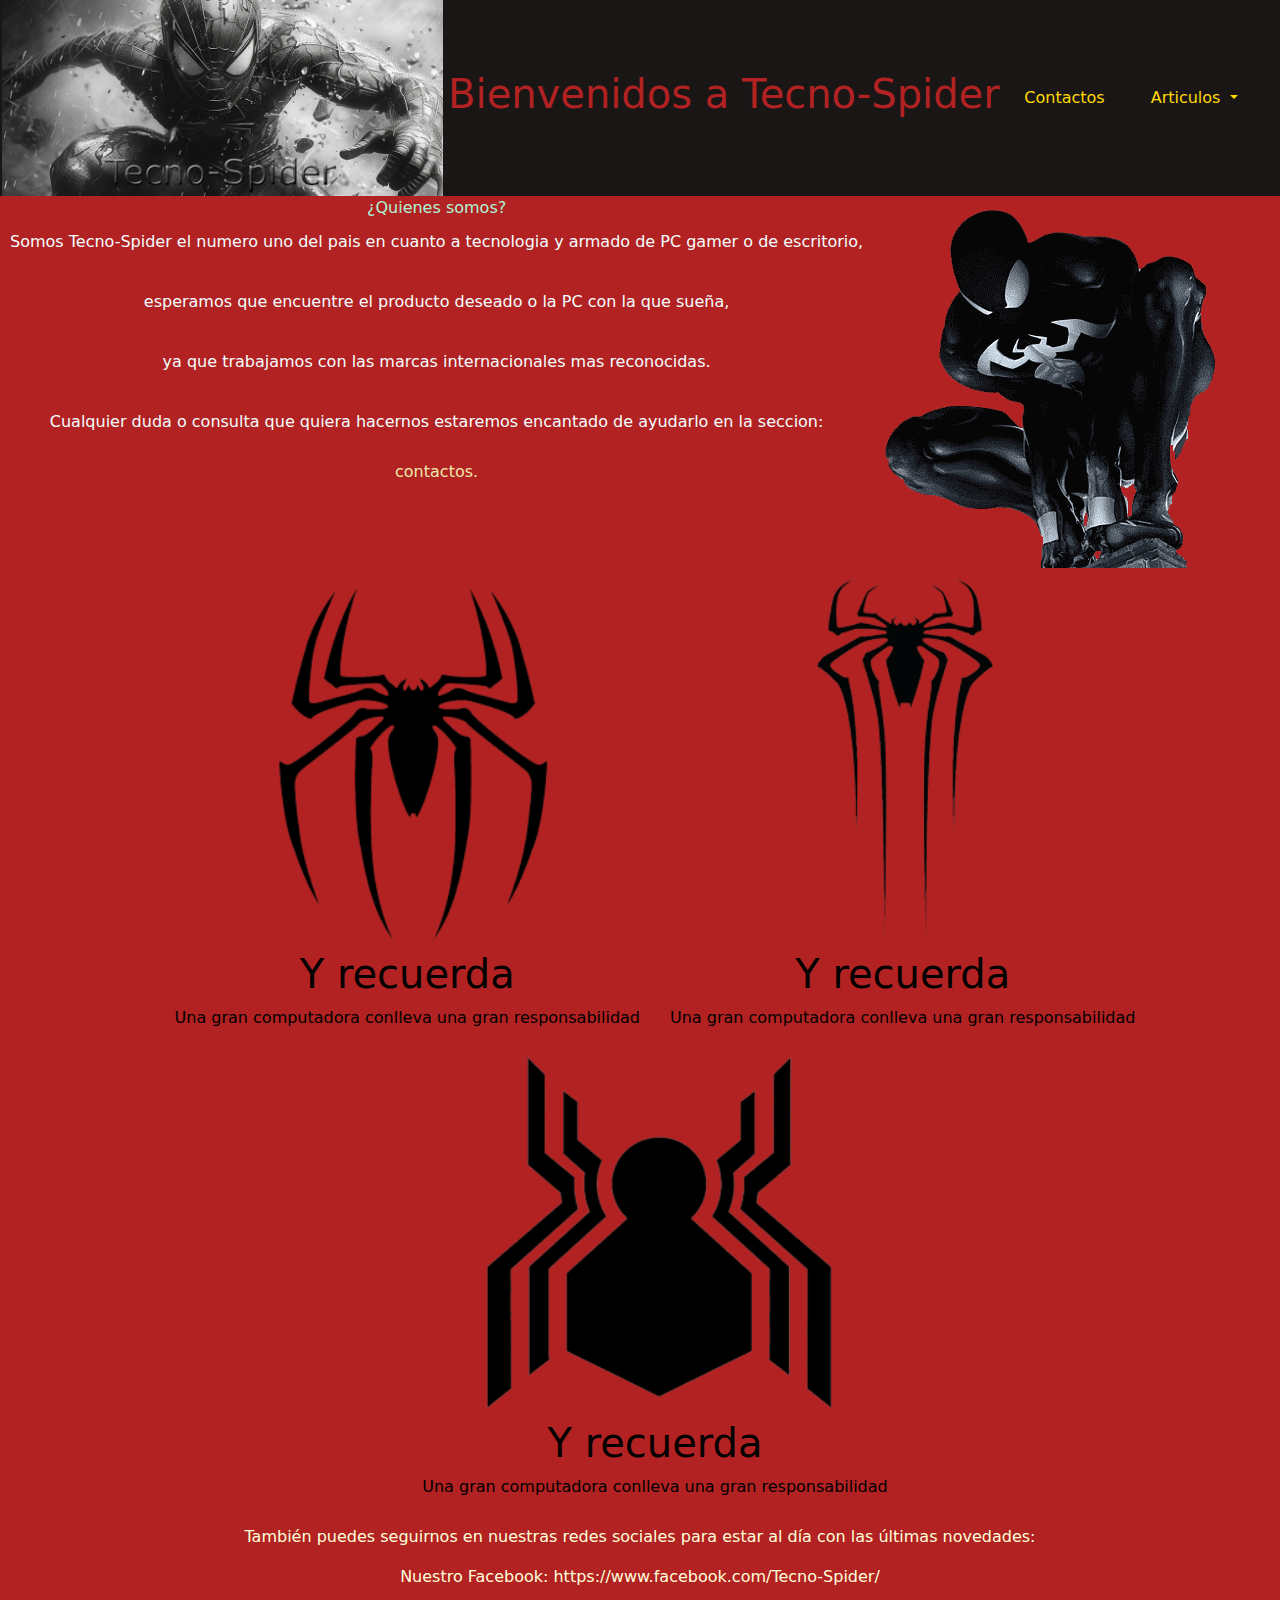
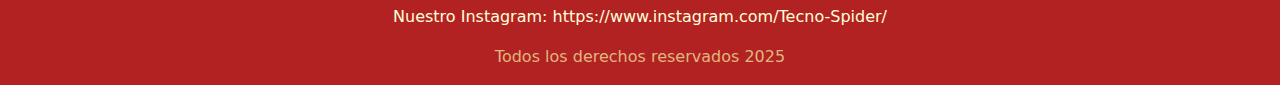
<file: index.html>
<!DOCTYPE html>
<html lang="en">
<head>
    <meta charset="UTF-8">
    <meta name="viewport" content="width=device-width, initial-scale=1.0">
    <link href="https://cdn.jsdelivr.net/npm/bootstrap@5.3.3/dist/css/bootstrap.min.css" rel="stylesheet" integrity="sha384-QWTKZyjpPEjISv5WaRU9OFeRpok6YctnYmDr5pNlyT2bRjXh0JMhjY6hW+ALEwIH" crossorigin="anonymous">
    <!-- link de mi css -->
     <link rel="stylesheet" href="./CSS/main.css">
    <title>Trabajo N1</title>
    <style>
    </style>
</head>
 
<body>

    <!--Banner principal-->
    <header>

        <img src="img/bannerprincipal.jpg" alt="">

        <h1> Bienvenidos a Tecno-Spider</h1>

        <nav class="navbar navbar-expand-lg navbar-dark black-bg">
            <div class="container-fluid">
              <button class="navbar-toggler" type="button" data-bs-toggle="collapse" data-bs-target="#navbarSupportedContent" aria-controls="navbarSupportedContent" aria-expanded="false" aria-label="Toggle navigation">
                <span class="navbar-toggler-icon"></span>
              </button>
              <div class="collapse navbar-collapse" id="navbarSupportedContent">
                <ul class="navbar-nav me-auto mb-2 mb-lg-0">
                  <li class="nav-item">
                    <a class="nav-link colorcontactos-bg" aria-current="page" href="pages/contacto.html">Contactos</a>
                  </li>
                  <li class="nav-item dropdown">
                    <a class="nav-link dropdown-toggle colormas-bg" href="#" role="button" data-bs-toggle="dropdown" aria-expanded="false">
                     Articulos
                    </a>
                    <ul class="dropdown-menu menu-bg">
                      <li><a class="dropdown-item a-mini" href="pages/perifericos.html">Perifericos</a></li>
                      <li><a class="dropdown-item a-mini" href="pages/hardware.html">Hardware</a></li>
                      <li><a class="dropdown-item" href="pages/monitores.html">Monitores</a></li>
                      <li><a class="dropdown-item a-mini" href="pages/sillas.html">Sillas</a></li>
                    </ul>
                  </li>
                </ul>
              </div>
            </div>
          </nav>
    </header>
   
    <main>
        
        <div class="textos">
          <h>¿Quienes somos?</h> 
             <p>Somos Tecno-Spider el numero uno del pais en cuanto a tecnologia y armado de PC gamer o de escritorio, </p>
             <p>esperamos que encuentre el producto deseado o la PC con la que sueña,</p>
             <p>ya que trabajamos con las marcas internacionales mas reconocidas.</p>
             <p>Cualquier duda o consulta que quiera hacernos estaremos encantado de ayudarlo en la seccion: </p>
             <div class="boton"> contactos.</div>
            </div>     
        <div>
            <img src="img/coneltexto.png" alt="">
        </div>

     </main>
<!-- para contenido secundario -->

        <section>

            <div>
                <img src="img/logotipo1.png" alt="">
                <h1>Y recuerda</h1>
                <p>Una gran computadora conlleva una gran responsabilidad</p>
            </div>
    
            <div>
                <img src="img/logotipo2.png" alt="">
                <h1>Y recuerda</h1>
                <p>Una gran computadora conlleva una gran responsabilidad</p>
            </div>
    
            <div>
                <img src="img/logotipo3.png" alt="">
                <h1>Y recuerda</h1>
                <p>Una gran computadora conlleva una gran responsabilidad</p>
            </div>
            
        </section>

        <!--pie de pagina-->

<footer>

  <p>También puedes seguirnos en nuestras redes sociales para estar al día con las últimas novedades:</p>
  <p>Nuestro Facebook: https://www.facebook.com/Tecno-Spider/</p>
  <p>Nuestro Instagram: https://www.instagram.com/Tecno-Spider/</p>
    <div>
    <p>Todos los derechos reservados 2025</p>
    </div>
</footer>

<script src="https://cdn.jsdelivr.net/npm/bootstrap@5.3.3/dist/js/bootstrap.bundle.min.js" integrity="sha384-YvpcrYf0tY3lHB60NNkmXc5s9fDVZLESaAA55NDzOxhy9GkcIdslK1eN7N6jIeHz" crossorigin="anonymous"></script>

 </body>
</html>
</file>
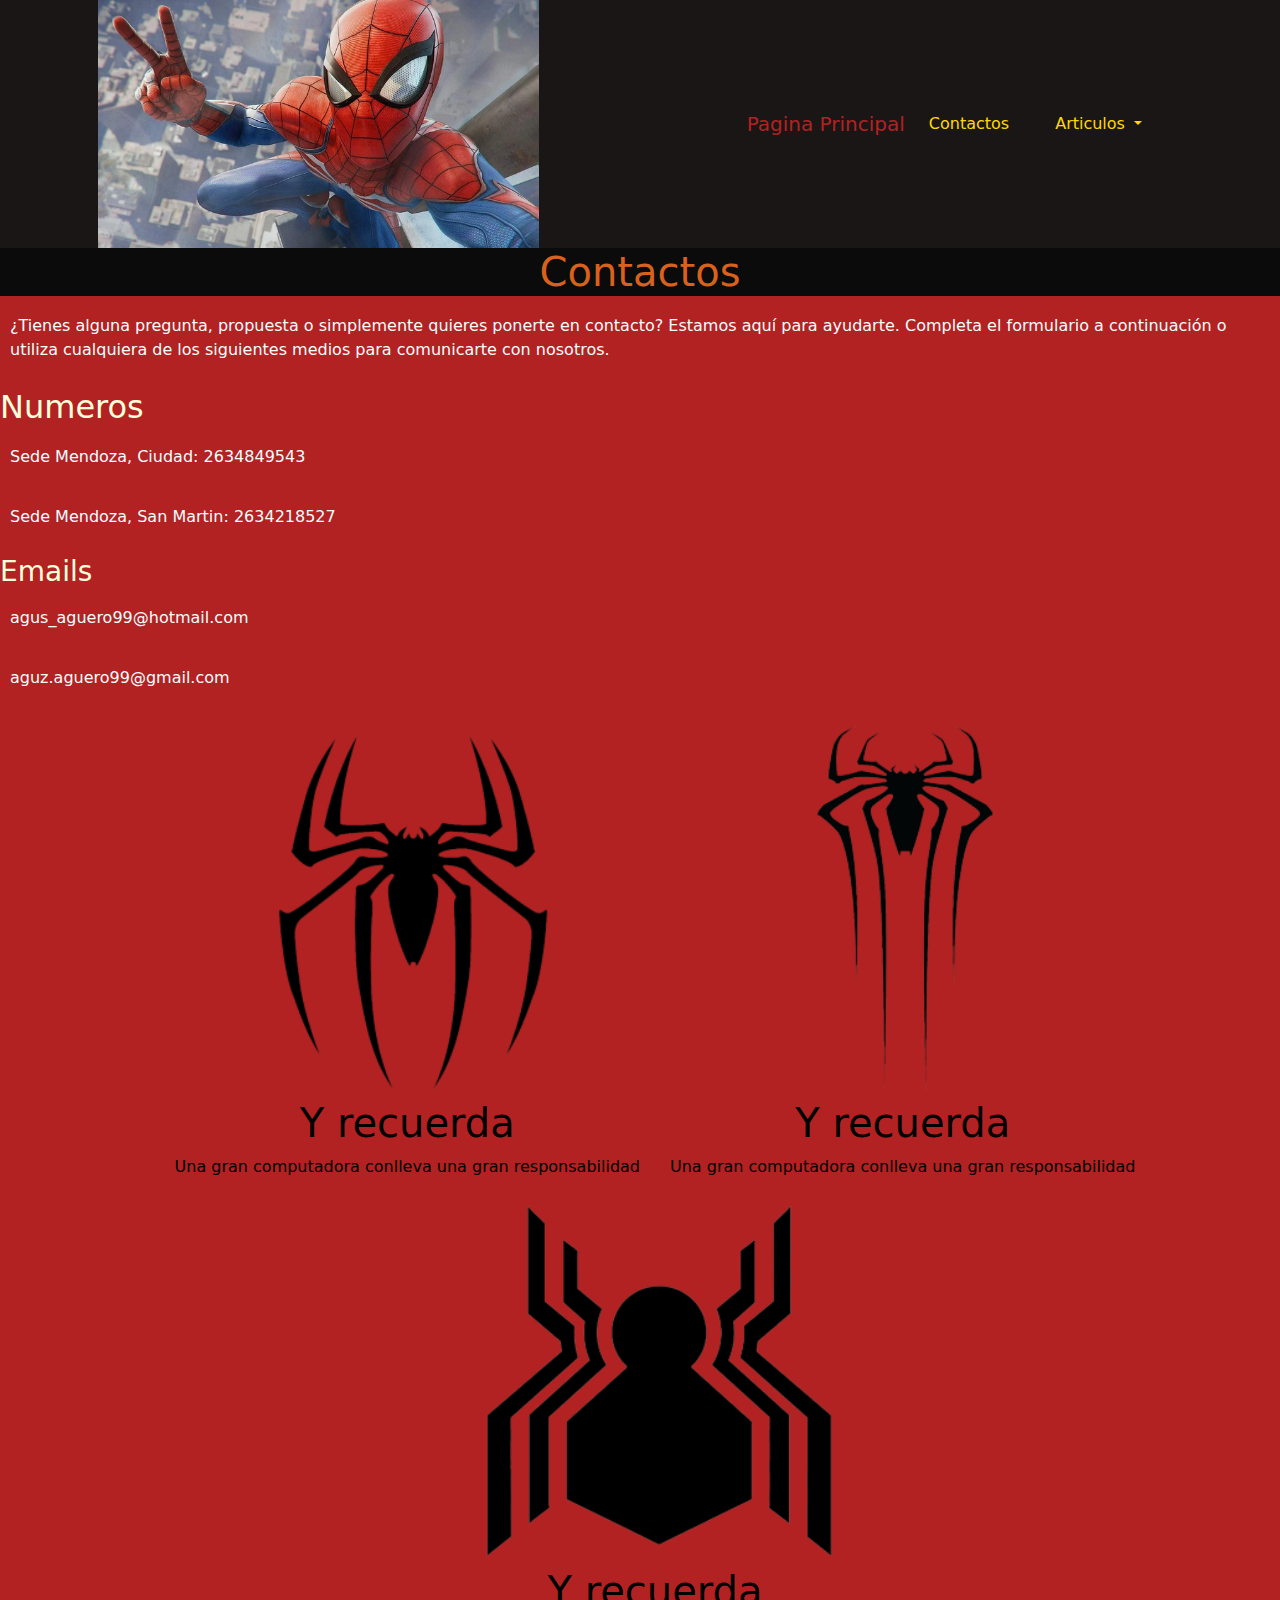
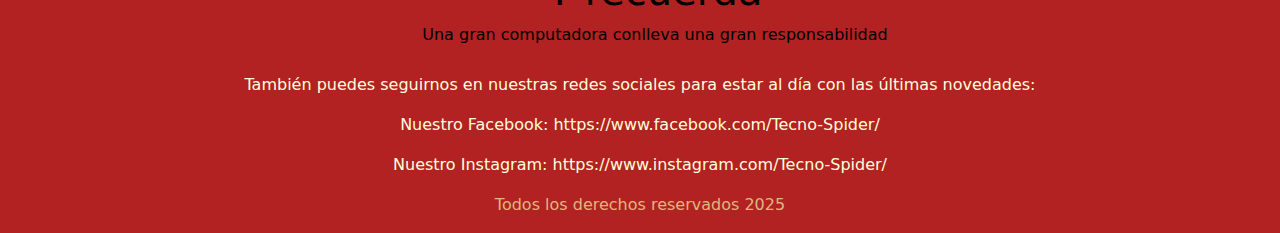
<file: pages/contacto.html>
<!DOCTYPE html>
<html lang="en">
<head>
    <meta charset="UTF-8">
    <meta name="viewport" content="width=device-width, initial-scale=1.0">
    <link href="https://cdn.jsdelivr.net/npm/bootstrap@5.3.3/dist/css/bootstrap.min.css" rel="stylesheet" integrity="sha384-QWTKZyjpPEjISv5WaRU9OFeRpok6YctnYmDr5pNlyT2bRjXh0JMhjY6hW+ALEwIH" crossorigin="anonymous">
    <link rel="stylesheet" href="../CSS/main.css">
    <title>Contacto</title>
</head>
<body>

    <header>

        <img src="../img/Contactos.jpg" alt="">

        <nav class="navbar navbar-expand-lg navbar-dark black-bg">
            <div class="container-fluid">
                <a class="navbar-brand colorhome-bg" href="../index.html">Pagina Principal</a>
              <button class="navbar-toggler" type="button" data-bs-toggle="collapse" data-bs-target="#navbarSupportedContent" aria-controls="navbarSupportedContent" aria-expanded="false" aria-label="Toggle navigation">
                <span class="navbar-toggler-icon"></span>
              </button>
              <div class="collapse navbar-collapse" id="navbarSupportedContent">
                <ul class="navbar-nav me-auto mb-2 mb-lg-0">
                  <li class="nav-item">
                    <a class="nav-link colorcontactos-bg" aria-current="page" href="../pages/contacto.html">Contactos</a>
                  </li>
                  <li class="nav-item dropdown">
                    <a class="nav-link dropdown-toggle colormas-bg" href="#" role="button" data-bs-toggle="dropdown" aria-expanded="false">
                     Articulos
                    </a>
                    <ul class="dropdown-menu menu-bg">
                      <li><a class="dropdown-item" href="../pages/perifericos.html">Perifericos</a></li>
                      <li><a class="dropdown-item" href="../pages/hardware.html">Hardware</a></li>
                      <li><a class="dropdown-item" href="../pages/monitores.html">Monitores</a></li>
                      <li><a class="dropdown-item" href="../pages/sillas.html">Sillas</a></li>
                    </ul>
                  </li>
                </ul>
              </div>
            </div>
          </nav>
    </header>

    <main>

      <div>
           <h1>Contactos</h1>

      <p>¿Tienes alguna pregunta, propuesta o simplemente quieres ponerte en contacto? Estamos aquí para ayudarte. Completa el formulario a continuación o utiliza cualquiera de los siguientes medios para comunicarte con nosotros.</p>
      
            <h2>Numeros</h2>
            <p>Sede Mendoza, Ciudad: 2634849543</p>
            <p>Sede Mendoza, San Martin: 2634218527</p>
            <h3>Emails</h3>
            <p>agus_aguero99@hotmail.com</p>
            <p>aguz.aguero99@gmail.com</p>
       </div>

    </main>

    <section>

      <div>
          <img src="../img/logotipo1.png" alt="">
          <h1>Y recuerda</h1>
          <p>Una gran computadora conlleva una gran responsabilidad</p>
      </div>

      <div>
          <img src="../img/logotipo2.png" alt="">
          <h1>Y recuerda</h1>
          <p>Una gran computadora conlleva una gran responsabilidad</p>
      </div>

      <div>
          <img src="../img/logotipo3.png" alt="">
          <h1>Y recuerda</h1>
          <p>Una gran computadora conlleva una gran responsabilidad</p>
      </div>
      
  </section>

    <footer>

      <p>También puedes seguirnos en nuestras redes sociales para estar al día con las últimas novedades:</p>
      <p>Nuestro Facebook: https://www.facebook.com/Tecno-Spider/</p>
      <p>Nuestro Instagram: https://www.instagram.com/Tecno-Spider/</p>
        <div>
        <p>Todos los derechos reservados 2025</p>
        </div>
    </footer>

    <script src="https://cdn.jsdelivr.net/npm/bootstrap@5.3.3/dist/js/bootstrap.bundle.min.js" integrity="sha384-YvpcrYf0tY3lHB60NNkmXc5s9fDVZLESaAA55NDzOxhy9GkcIdslK1eN7N6jIeHz" crossorigin="anonymous"></script>
</body>
</html>
</file>
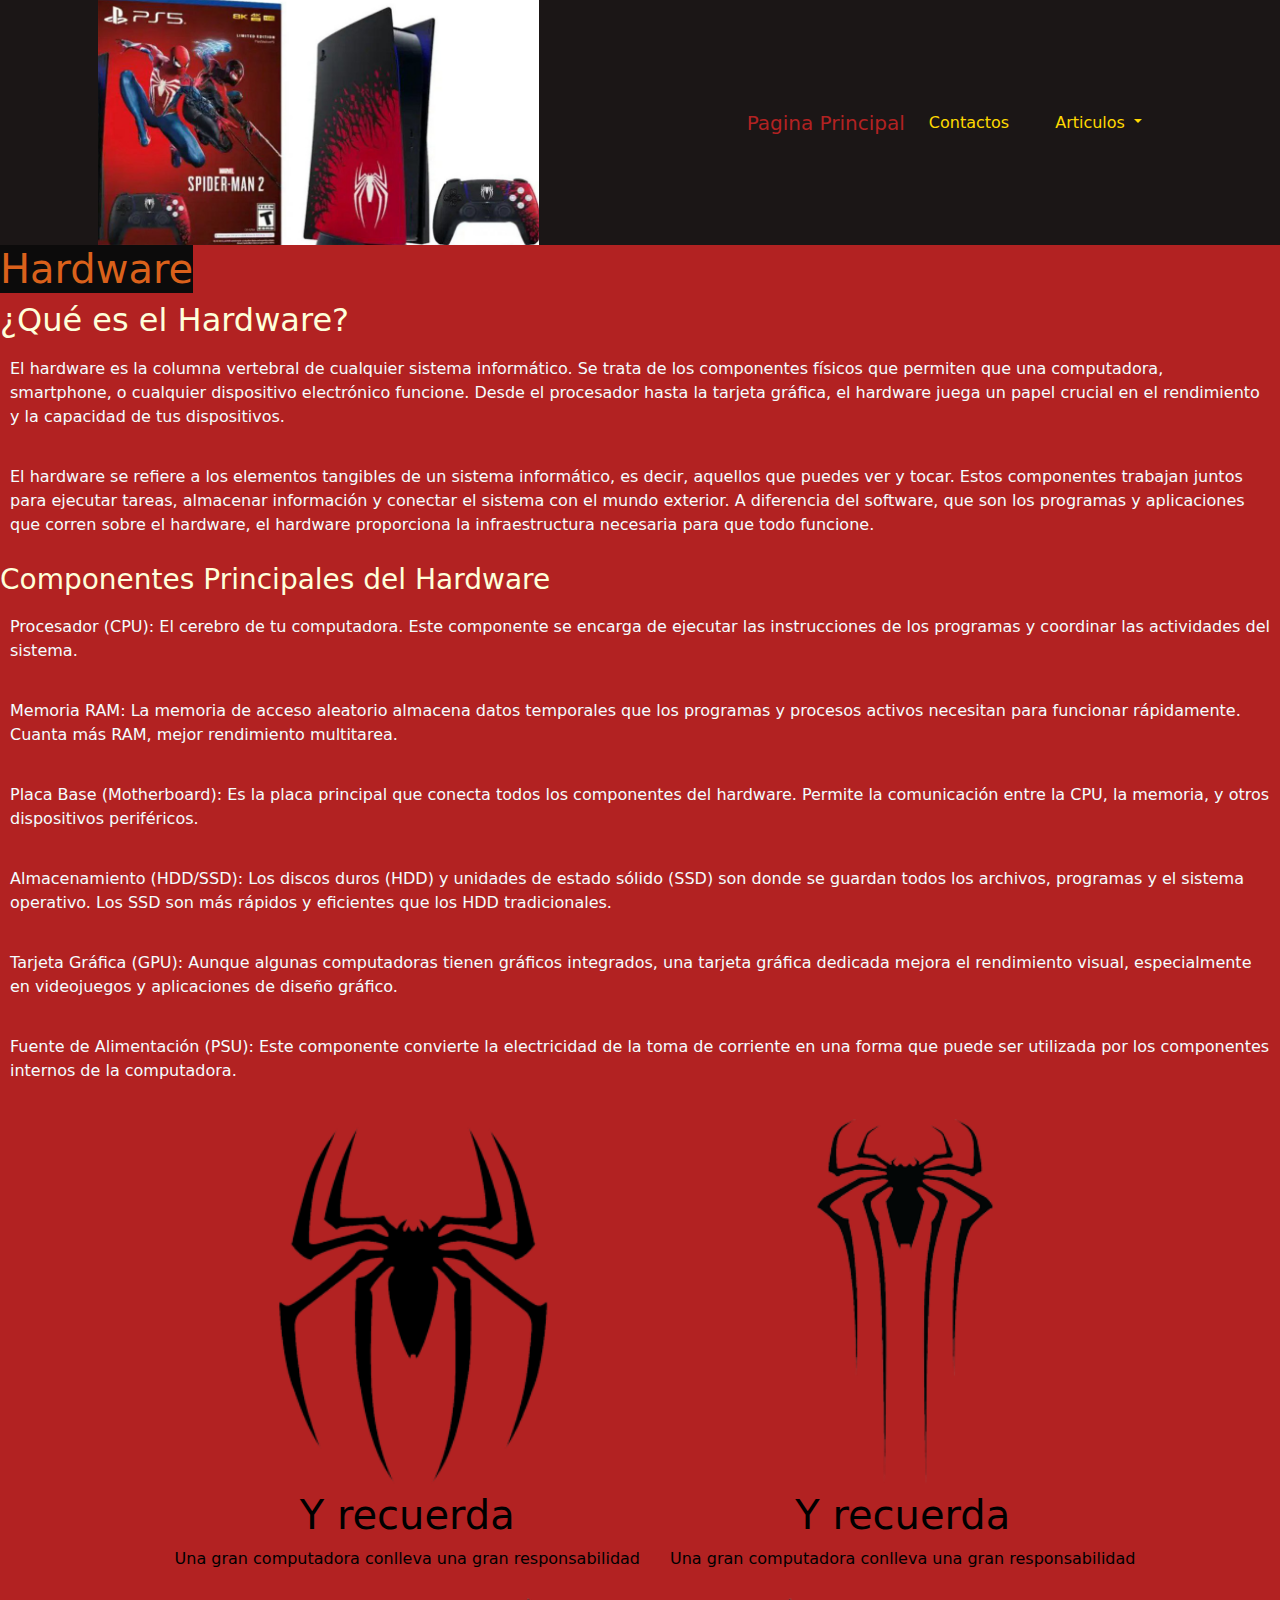
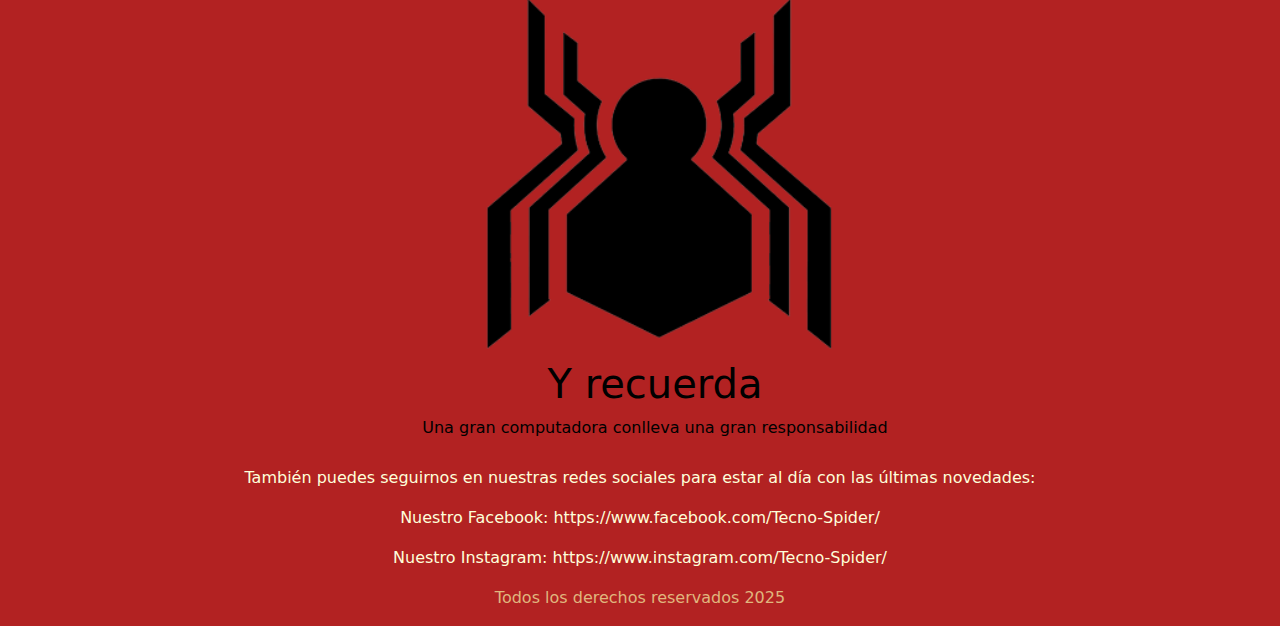
<file: pages/hardware.html>
<!DOCTYPE html>
<html lang="en">
<head>
    <meta charset="UTF-8">
    <meta name="viewport" content="width=device-width, initial-scale=1.0">
    <link href="https://cdn.jsdelivr.net/npm/bootstrap@5.3.3/dist/css/bootstrap.min.css" rel="stylesheet" integrity="sha384-QWTKZyjpPEjISv5WaRU9OFeRpok6YctnYmDr5pNlyT2bRjXh0JMhjY6hW+ALEwIH" crossorigin="anonymous">
    <link rel="stylesheet" href="../CSS/main.css">
    <title>Hardware</title>
</head>
<body>
    
    <header>

        <img src="../img/Hardware.jpg" alt="">

        <nav class="navbar navbar-expand-lg navbar-dark black-bg">
            <div class="container-fluid">
                <a class="navbar-brand colorhome-bg" href="../index.html">Pagina Principal</a>
              <button class="navbar-toggler" type="button" data-bs-toggle="collapse" data-bs-target="#navbarSupportedContent" aria-controls="navbarSupportedContent" aria-expanded="false" aria-label="Toggle navigation">
                <span class="navbar-toggler-icon"></span>
              </button>
              <div class="collapse navbar-collapse" id="navbarSupportedContent">
                <ul class="navbar-nav me-auto mb-2 mb-lg-0">
                  <li class="nav-item">
                    <a class="nav-link colorcontactos-bg" aria-current="page" href="../pages/contacto.html">Contactos</a>
                  </li>
                  <li class="nav-item dropdown">
                    <a class="nav-link dropdown-toggle colormas-bg" href="#" role="button" data-bs-toggle="dropdown" aria-expanded="false">
                        Articulos
                       </a>
                  <ul class="dropdown-menu menu-bg">
                    <li><a class="dropdown-item" href="../pages/perifericos.html">Perifericos</a></li>
                    <li><a class="dropdown-item" href="../pages/hardware.html">Hardware</a></li>
                    <li><a class="dropdown-item" href="../pages/monitores.html">Monitores</a></li>
                    <li><a class="dropdown-item" href="../pages/sillas.html">Sillas</a></li>
                   </ul>
                  </li>
                </ul>
              </div>
            </div>
          </nav>
    </header>

    <main>

         <h1>Hardware</h1>

         <div>
          <h2>¿Qué es el Hardware?</h2>

          <p>El hardware es la columna vertebral de cualquier sistema informático. Se trata de los componentes físicos que permiten que una computadora, smartphone, o cualquier dispositivo electrónico funcione. Desde el procesador hasta la tarjeta gráfica, el hardware juega un papel crucial en el rendimiento y la capacidad de tus dispositivos.</p>
          <p>El hardware se refiere a los elementos tangibles de un sistema informático, es decir, aquellos que puedes ver y tocar. Estos componentes trabajan juntos para ejecutar tareas, almacenar información y conectar el sistema con el mundo exterior. A diferencia del software, que son los programas y aplicaciones que corren sobre el hardware, el hardware proporciona la infraestructura necesaria para que todo funcione.</p>

          <h3>Componentes Principales del Hardware</h3>
          
          <p>Procesador (CPU): El cerebro de tu computadora. Este componente se encarga de ejecutar las instrucciones de los programas y coordinar las actividades del sistema.</p>
            
          <p>Memoria RAM: La memoria de acceso aleatorio almacena datos temporales que los programas y procesos activos necesitan para funcionar rápidamente. Cuanta más RAM, mejor rendimiento multitarea.</p>
            
          <p>Placa Base (Motherboard): Es la placa principal que conecta todos los componentes del hardware. Permite la comunicación entre la CPU, la memoria, y otros dispositivos periféricos.</p>
            
          <p>Almacenamiento (HDD/SSD): Los discos duros (HDD) y unidades de estado sólido (SSD) son donde se guardan todos los archivos, programas y el sistema operativo. Los SSD son más rápidos y eficientes que los HDD tradicionales.</p>
            
          <p>Tarjeta Gráfica (GPU): Aunque algunas computadoras tienen gráficos integrados, una tarjeta gráfica dedicada mejora el rendimiento visual, especialmente en videojuegos y aplicaciones de diseño gráfico.</p>
            
          <p>Fuente de Alimentación (PSU): Este componente convierte la electricidad de la toma de corriente en una forma que puede ser utilizada por los componentes internos de la computadora.</p>
        
        </div>

    
    </main>

    <section>

      <div>
          <img src="../img/logotipo1.png" alt="">
          <h1>Y recuerda</h1>
          <p>Una gran computadora conlleva una gran responsabilidad</p>
      </div>

      <div>
          <img src="../img/logotipo2.png" alt="">
          <h1>Y recuerda</h1>
          <p>Una gran computadora conlleva una gran responsabilidad</p>
      </div>

      <div>
          <img src="../img/logotipo3.png" alt="">
          <h1>Y recuerda</h1>
          <p>Una gran computadora conlleva una gran responsabilidad</p>
      </div>
      
  </section>

    <footer>

      <p>También puedes seguirnos en nuestras redes sociales para estar al día con las últimas novedades:</p>
      <p>Nuestro Facebook: https://www.facebook.com/Tecno-Spider/</p>
      <p>Nuestro Instagram: https://www.instagram.com/Tecno-Spider/</p>
        <div>
        <p>Todos los derechos reservados 2025</p>
        </div>
    </footer>
    
    <script src="https://cdn.jsdelivr.net/npm/bootstrap@5.3.3/dist/js/bootstrap.bundle.min.js" integrity="sha384-YvpcrYf0tY3lHB60NNkmXc5s9fDVZLESaAA55NDzOxhy9GkcIdslK1eN7N6jIeHz" crossorigin="anonymous"></script>

</body>
</html>
</file>
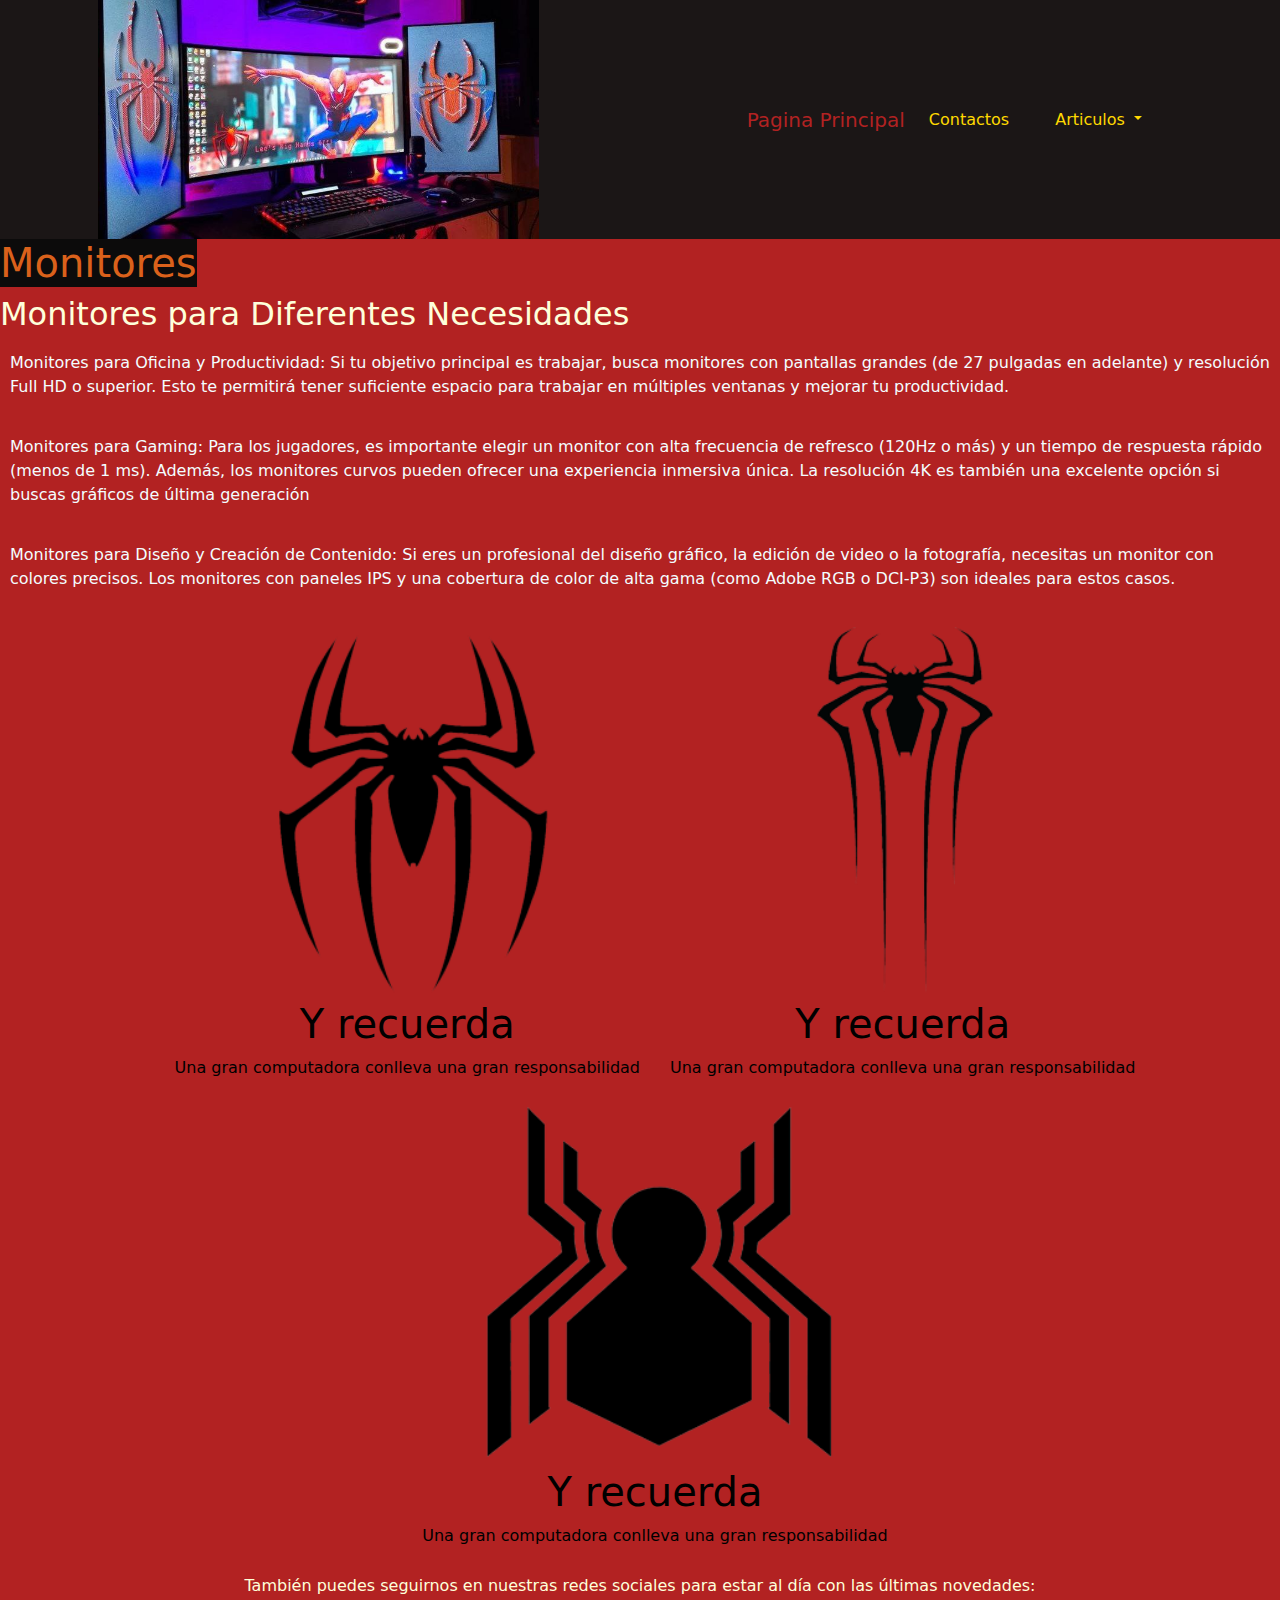
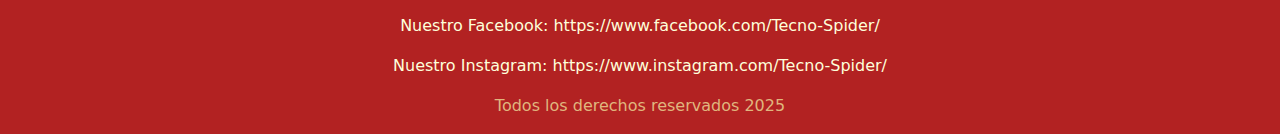
<file: pages/monitores.html>
<!DOCTYPE html>
<html lang="en">
<head>
    <meta charset="UTF-8">
    <meta name="viewport" content="width=device-width, initial-scale=1.0">
    <link href="https://cdn.jsdelivr.net/npm/bootstrap@5.3.3/dist/css/bootstrap.min.css" rel="stylesheet" integrity="sha384-QWTKZyjpPEjISv5WaRU9OFeRpok6YctnYmDr5pNlyT2bRjXh0JMhjY6hW+ALEwIH" crossorigin="anonymous">
    <link rel="stylesheet" href="../CSS/main.css">
    <title>Monitores</title>
</head>
<body>

    <header>

        <img src="../img/Monitor.jpg" alt="">

        <nav class="navbar navbar-expand-lg navbar-dark black-bg">
            <div class="container-fluid">
                <a class="navbar-brand colorhome-bg" href="../index.html">Pagina Principal</a>
              <button class="navbar-toggler" type="button" data-bs-toggle="collapse" data-bs-target="#navbarSupportedContent" aria-controls="navbarSupportedContent" aria-expanded="false" aria-label="Toggle navigation">
                <span class="navbar-toggler-icon"></span>
              </button>
              <div class="collapse navbar-collapse" id="navbarSupportedContent">
                <ul class="navbar-nav me-auto mb-2 mb-lg-0">
                  <li class="nav-item">
                    <a class="nav-link colorcontactos-bg" aria-current="page" href="../pages/contacto.html">Contactos</a>
                  </li>
                  <li class="nav-item dropdown">
                    <a class="nav-link dropdown-toggle colormas-bg" href="#" role="button" data-bs-toggle="dropdown" aria-expanded="false">
                     Articulos
                    </a>
                    <ul class="dropdown-menu menu-bg">
                      <li><a class="dropdown-item" href="../pages/perifericos.html">Perifericos</a></li>
                      <li><a class="dropdown-item" href="../pages/hardware.html">Hardware</a></li>
                      <li><a class="dropdown-item" href="../pages/monitores.html">Monitores</a></li>
                      <li><a class="dropdown-item" href="../pages/sillas.html">Sillas</a></li>
                    </ul>
                  </li>
                </ul>
              </div>
            </div>
          </nav>
    </header>

    <main>
      
      <h1>Monitores</h1>
      <div>
       <h2>Monitores para Diferentes Necesidades</h2>

       <p>Monitores para Oficina y Productividad: Si tu objetivo principal es trabajar, busca monitores con pantallas grandes (de 27 pulgadas en adelante) y resolución Full HD o superior. Esto te permitirá tener suficiente espacio para trabajar en múltiples ventanas y mejorar tu productividad.</p> 
        
       <p>Monitores para Gaming: Para los jugadores, es importante elegir un monitor con alta frecuencia de refresco (120Hz o más) y un tiempo de respuesta rápido (menos de 1 ms). Además, los monitores curvos pueden ofrecer una experiencia inmersiva única. La resolución 4K es también una excelente opción si buscas gráficos de última generación</p>
        
       <p>Monitores para Diseño y Creación de Contenido: Si eres un profesional del diseño gráfico, la edición de video o la fotografía, necesitas un monitor con colores precisos. Los monitores con paneles IPS y una cobertura de color de alta gama (como Adobe RGB o DCI-P3) son ideales para estos casos.</p>
      </div>
   
    </main>

    <section>

      <div>
          <img src="../img/logotipo1.png" alt="">
          <h1>Y recuerda</h1>
          <p>Una gran computadora conlleva una gran responsabilidad</p>
      </div>

      <div>
          <img src="../img/logotipo2.png" alt="">
          <h1>Y recuerda</h1>
          <p>Una gran computadora conlleva una gran responsabilidad</p>
      </div>

      <div>
          <img src="../img/logotipo3.png" alt="">
          <h1>Y recuerda</h1>
          <p>Una gran computadora conlleva una gran responsabilidad</p>
      </div>
      
  </section>

  <footer>

  <p>También puedes seguirnos en nuestras redes sociales para estar al día con las últimas novedades:</p>
  <p>Nuestro Facebook: https://www.facebook.com/Tecno-Spider/</p>
  <p>Nuestro Instagram: https://www.instagram.com/Tecno-Spider/</p>
    <div>
    <p>Todos los derechos reservados 2025</p>
    </div>
  </footer>
        <script src="https://cdn.jsdelivr.net/npm/bootstrap@5.3.3/dist/js/bootstrap.bundle.min.js" integrity="sha384-YvpcrYf0tY3lHB60NNkmXc5s9fDVZLESaAA55NDzOxhy9GkcIdslK1eN7N6jIeHz" crossorigin="anonymous"></script>
    
    </body>
    </html>
</file>
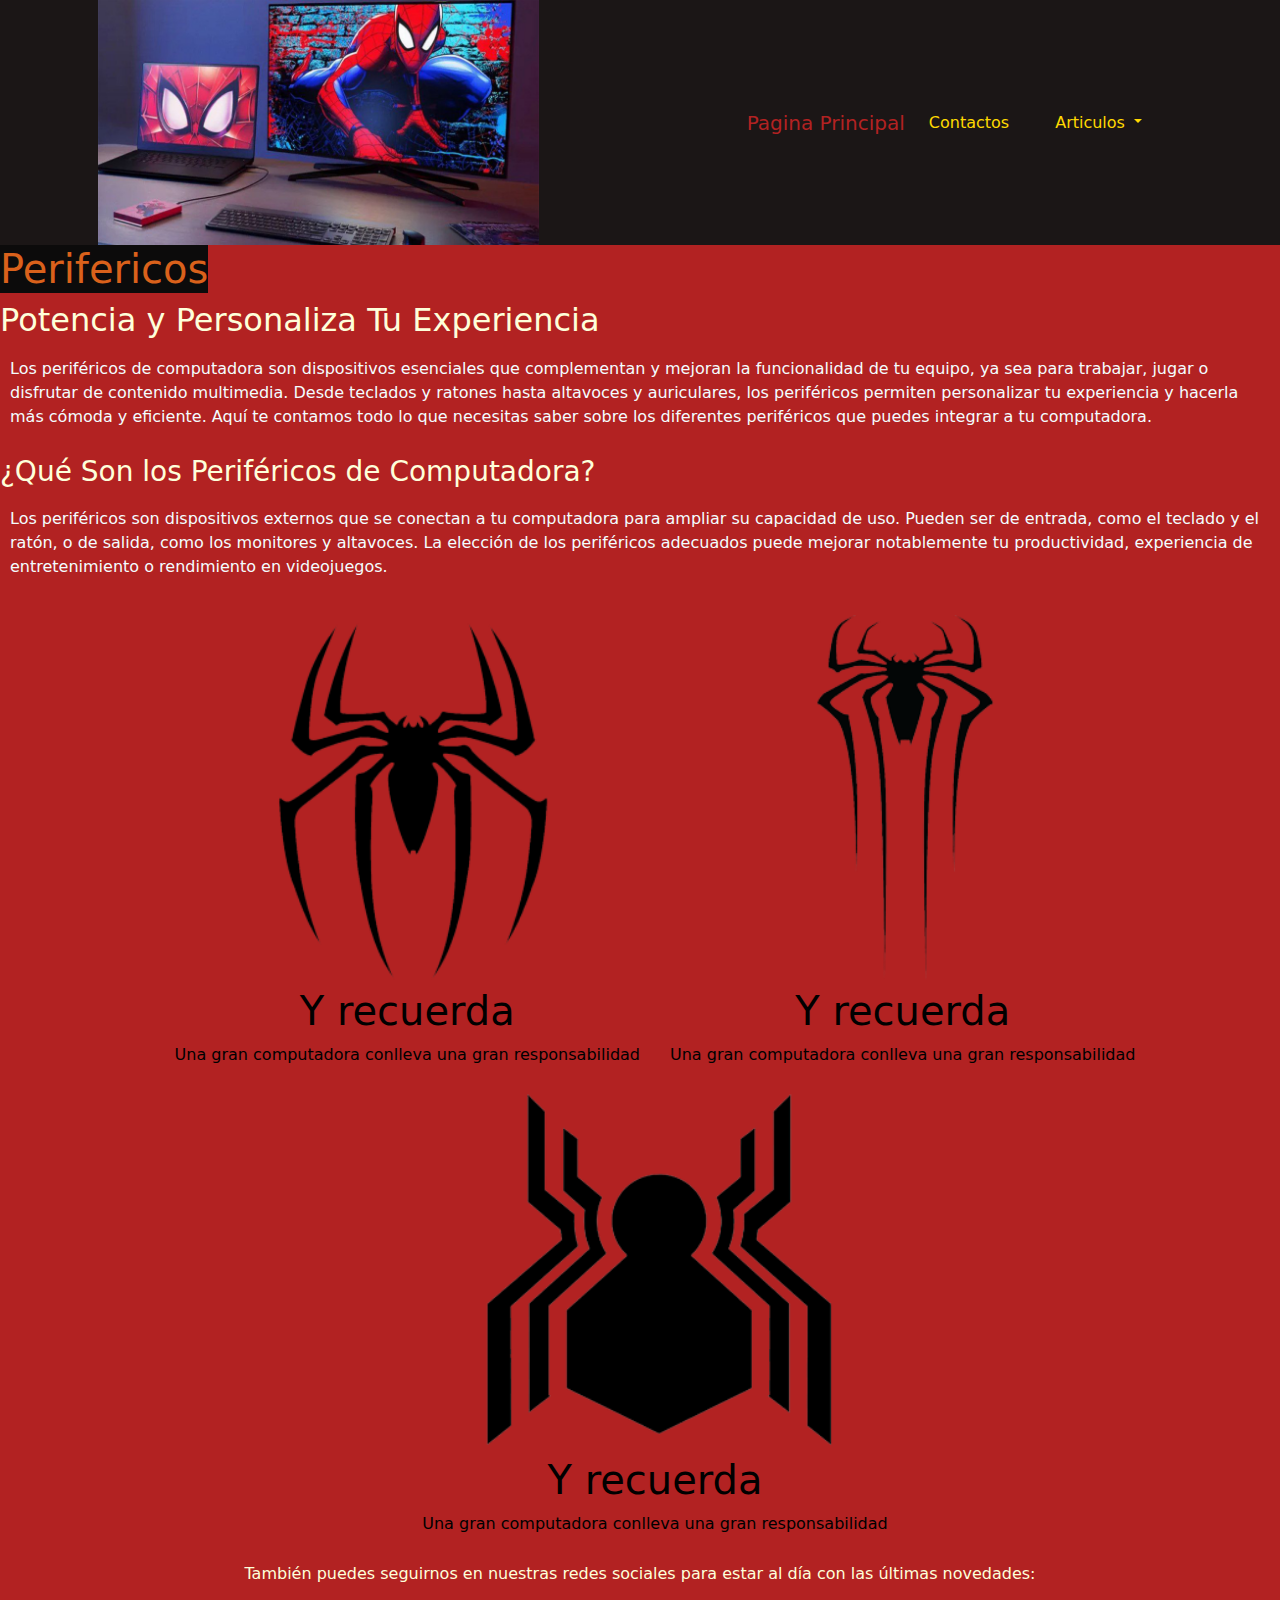
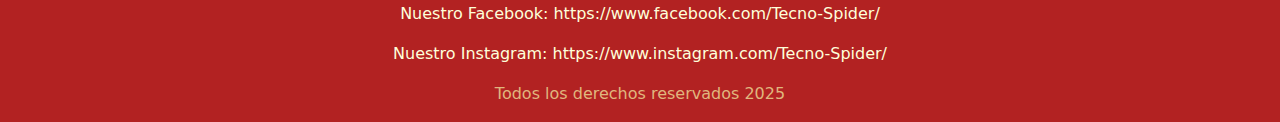
<file: pages/perifericos.html>
<!DOCTYPE html>
<html lang="en">
<head>
    <meta charset="UTF-8">
    <meta name="viewport" content="width=device-width, initial-scale=1.0">
    <link href="https://cdn.jsdelivr.net/npm/bootstrap@5.3.3/dist/css/bootstrap.min.css" rel="stylesheet" integrity="sha384-QWTKZyjpPEjISv5WaRU9OFeRpok6YctnYmDr5pNlyT2bRjXh0JMhjY6hW+ALEwIH" crossorigin="anonymous">
    <link rel="stylesheet" href="../CSS/main.css">
    <title>Perifericos</title>
</head>
<body>
    
    <header>

        <img src="../img/bannertodo.jpg" alt="">

        <nav class="navbar navbar-expand-lg navbar-dark black-bg">
            <div class="container-fluid">
                <a class="navbar-brand colorhome-bg" href="../index.html">Pagina Principal</a>
              <button class="navbar-toggler" type="button" data-bs-toggle="collapse" data-bs-target="#navbarSupportedContent" aria-controls="navbarSupportedContent" aria-expanded="false" aria-label="Toggle navigation">
                <span class="navbar-toggler-icon"></span>
              </button>
              <div class="collapse navbar-collapse" id="navbarSupportedContent">
                <ul class="navbar-nav me-auto mb-2 mb-lg-0">
                  <li class="nav-item">
                    <a class="nav-link colorcontactos-bg" aria-current="page" href="../pages/contacto.html">Contactos</a>
                  </li>
                  <li class="nav-item dropdown">
                    <a class="nav-link dropdown-toggle colormas-bg" href="#" role="button" data-bs-toggle="dropdown" aria-expanded="false">
                     Articulos
                    </a>
                    <ul class="dropdown-menu menu-bg">
                      <li><a class="dropdown-item" href="../pages/perifericos.html">Perifericos</a></li>
                      <li><a class="dropdown-item" href="../pages/hardware.html">Hardware</a></li>
                      <li><a class="dropdown-item" href="../pages/monitores.html">Monitores</a></li>
                      <li><a class="dropdown-item" href="../pages/sillas.html">Sillas</a></li>
                    </ul>
                  </li>
                </ul>
              </div>
            </div>
          </nav>
    </header>
    
    <main>

        <h1>Perifericos</h1>
      <div>
        <h2>Potencia y Personaliza Tu Experiencia</h2>

        <p>Los periféricos de computadora son dispositivos esenciales que complementan y mejoran la funcionalidad de tu equipo, ya sea para trabajar, jugar o disfrutar de contenido multimedia. Desde teclados y ratones hasta altavoces y auriculares, los periféricos permiten personalizar tu experiencia y hacerla más cómoda y eficiente. Aquí te contamos todo lo que necesitas saber sobre los diferentes periféricos que puedes integrar a tu computadora.</p>
        
        <h3>¿Qué Son los Periféricos de Computadora?</h3>
        
        <p>Los periféricos son dispositivos externos que se conectan a tu computadora para ampliar su capacidad de uso. Pueden ser de entrada, como el teclado y el ratón, o de salida, como los monitores y altavoces. La elección de los periféricos adecuados puede mejorar notablemente tu productividad, experiencia de entretenimiento o rendimiento en videojuegos.</p>
      </div>
    </main>
    
    <section>

      <div>
          <img src="../img/logotipo1.png" alt="">
          <h1>Y recuerda</h1>
          <p>Una gran computadora conlleva una gran responsabilidad</p>
      </div>

      <div>
          <img src="../img/logotipo2.png" alt="">
          <h1>Y recuerda</h1>
          <p>Una gran computadora conlleva una gran responsabilidad</p>
      </div>

      <div>
          <img src="../img/logotipo3.png" alt="">
          <h1>Y recuerda</h1>
          <p>Una gran computadora conlleva una gran responsabilidad</p>
      </div>
      
  </section>

    <footer>

      <p>También puedes seguirnos en nuestras redes sociales para estar al día con las últimas novedades:</p>
      <p>Nuestro Facebook: https://www.facebook.com/Tecno-Spider/</p>
      <p>Nuestro Instagram: https://www.instagram.com/Tecno-Spider/</p>
        <div>
        <p>Todos los derechos reservados 2025</p>
        </div>
    </footer>
    
    <script src="https://cdn.jsdelivr.net/npm/bootstrap@5.3.3/dist/js/bootstrap.bundle.min.js" integrity="sha384-YvpcrYf0tY3lHB60NNkmXc5s9fDVZLESaAA55NDzOxhy9GkcIdslK1eN7N6jIeHz" crossorigin="anonymous"></script>

</body>
</html>
</file>
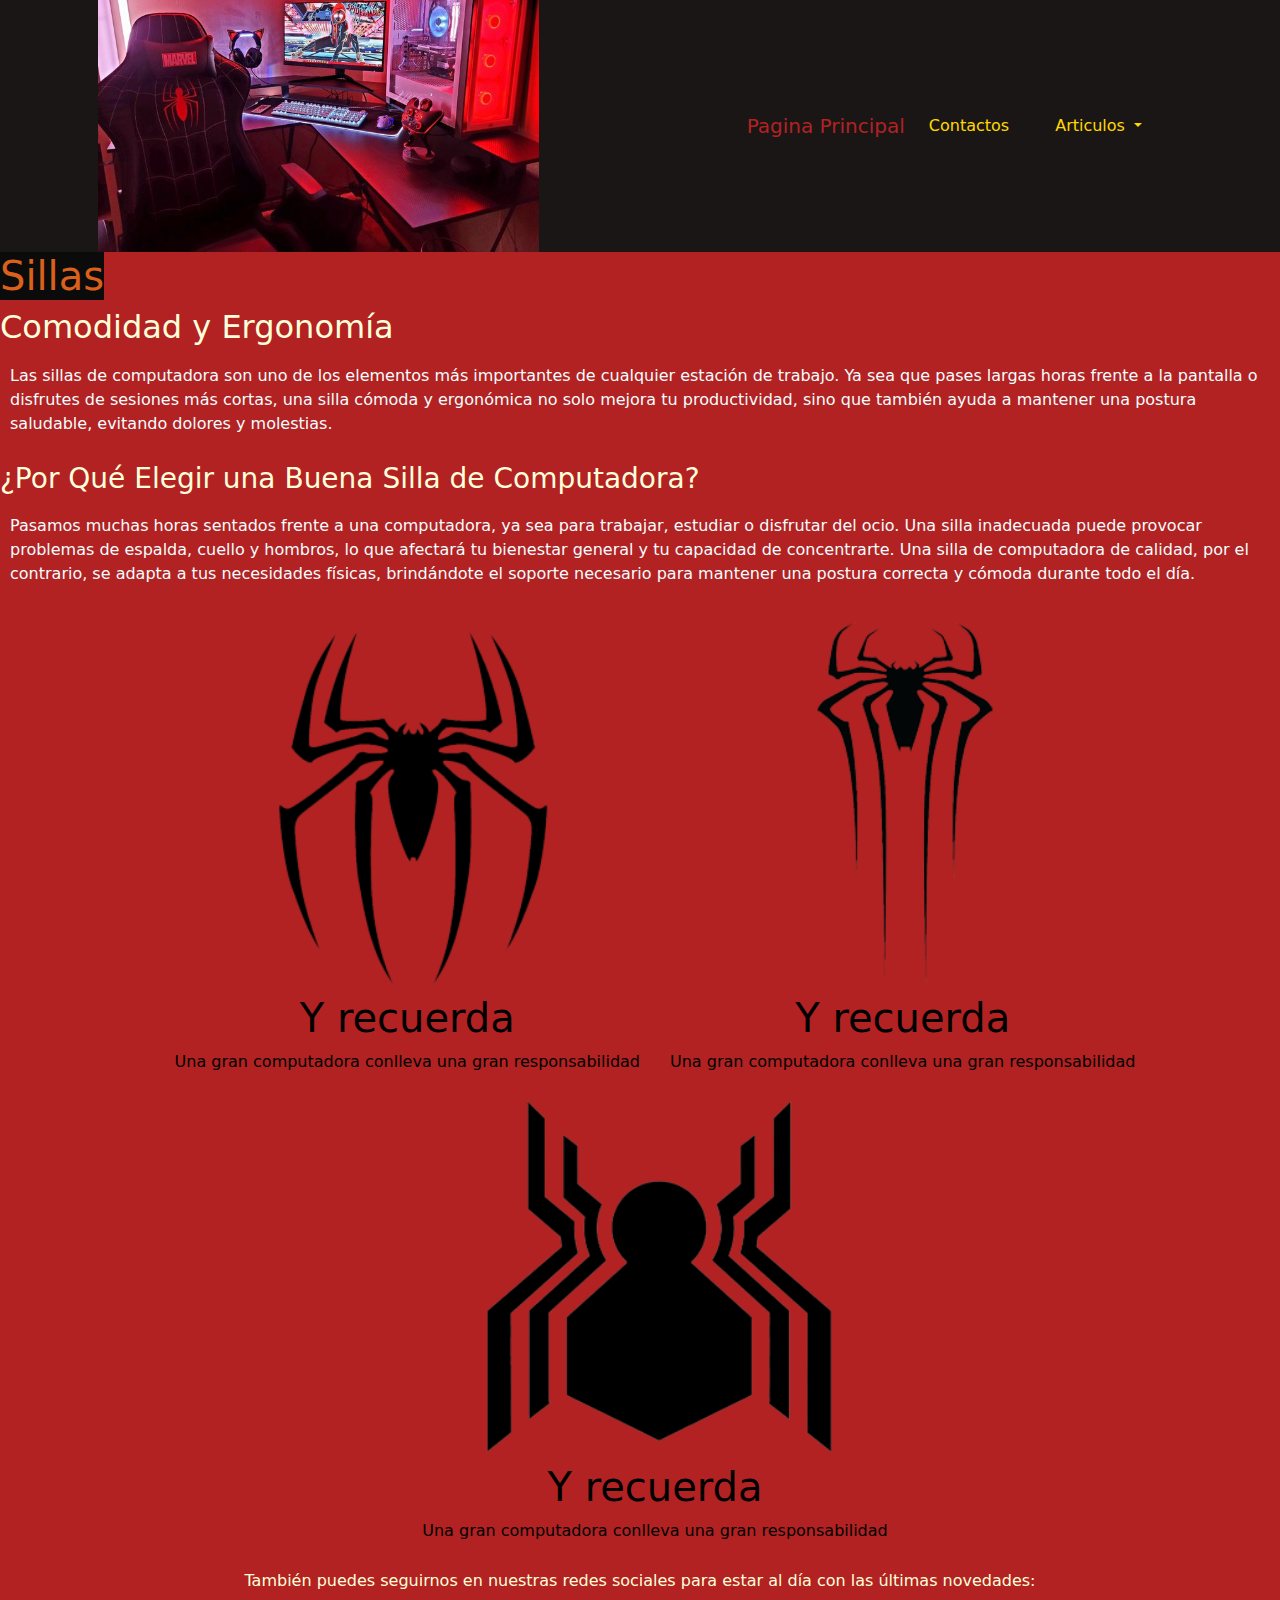
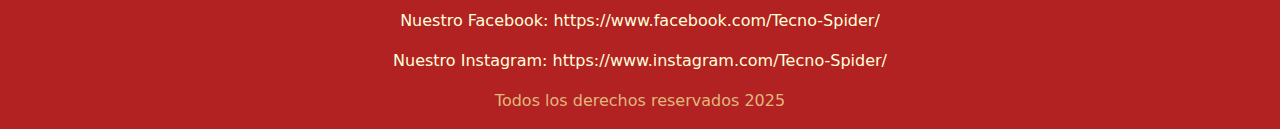
<file: pages/sillas.html>
<!DOCTYPE html>
<html lang="en">
<head>
    <meta charset="UTF-8">
    <meta name="viewport" content="width=device-width, initial-scale=1.0">
    <link href="https://cdn.jsdelivr.net/npm/bootstrap@5.3.3/dist/css/bootstrap.min.css" rel="stylesheet" integrity="sha384-QWTKZyjpPEjISv5WaRU9OFeRpok6YctnYmDr5pNlyT2bRjXh0JMhjY6hW+ALEwIH" crossorigin="anonymous">
    <link rel="stylesheet" href="../CSS/main.css">
    <title>Sillas</title>
</head>
<body>
    
    <header>

        <img src="../img/Sillas.jpg" alt="">

        <nav class="navbar navbar-expand-lg navbar-dark black-bg">
            <div class="container-fluid">
                <a class="navbar-brand colorhome-bg" href="../index.html">Pagina Principal</a>
              <button class="navbar-toggler" type="button" data-bs-toggle="collapse" data-bs-target="#navbarSupportedContent" aria-controls="navbarSupportedContent" aria-expanded="false" aria-label="Toggle navigation">
                <span class="navbar-toggler-icon"></span>
              </button>
              <div class="collapse navbar-collapse" id="navbarSupportedContent">
                <ul class="navbar-nav me-auto mb-2 mb-lg-0">
                  <li class="nav-item">
                    <a class="nav-link colorcontactos-bg" aria-current="page" href="../pages/contacto.html">Contactos</a>
                  </li>
                  <li class="nav-item dropdown">
                    <a class="nav-link dropdown-toggle colormas-bg" href="#" role="button" data-bs-toggle="dropdown" aria-expanded="false">
                     Articulos
                    </a>
                    <ul class="dropdown-menu menu-bg">
                      <li><a class="dropdown-item" href="../pages/perifericos.html">Perifericos</a></li>
                      <li><a class="dropdown-item" href="../pages/hardware.html">Hardware</a></li>
                      <li><a class="dropdown-item" href="../pages/monitores.html">Monitores</a></li>
                      <li><a class="dropdown-item" href="../pages/sillas.html">Sillas</a></li>
                    </ul>
                  </li>
                </ul>
              </div>
            </div>
          </nav>
    </header>

    <main>

        <h1>Sillas</h1>
        <div>

        <h2>Comodidad y Ergonomía</h2>
        
        <p>Las sillas de computadora son uno de los elementos más importantes de cualquier estación de trabajo. Ya sea que pases largas horas frente a la pantalla o disfrutes de sesiones más cortas, una silla cómoda y ergonómica no solo mejora tu productividad, sino que también ayuda a mantener una postura saludable, evitando dolores y molestias.</p>
      
        <h3>¿Por Qué Elegir una Buena Silla de Computadora?</h3>
        
        <p>Pasamos muchas horas sentados frente a una computadora, ya sea para trabajar, estudiar o disfrutar del ocio. Una silla inadecuada puede provocar problemas de espalda, cuello y hombros, lo que afectará tu bienestar general y tu capacidad de concentrarte. Una silla de computadora de calidad, por el contrario, se adapta a tus necesidades físicas, brindándote el soporte necesario para mantener una postura correcta y cómoda durante todo el día.</p>

      </div>
    </main>

    <section>

      <div>
          <img src="../img/logotipo1.png" alt="">
          <h1>Y recuerda</h1>
          <p>Una gran computadora conlleva una gran responsabilidad</p>
      </div>

      <div>
          <img src="../img/logotipo2.png" alt="">
          <h1>Y recuerda</h1>
          <p>Una gran computadora conlleva una gran responsabilidad</p>
      </div>

      <div>
          <img src="../img/logotipo3.png" alt="">
          <h1>Y recuerda</h1>
          <p>Una gran computadora conlleva una gran responsabilidad</p>
      </div>
      
  </section>

    <footer>

      <p>También puedes seguirnos en nuestras redes sociales para estar al día con las últimas novedades:</p>
      <p>Nuestro Facebook: https://www.facebook.com/Tecno-Spider/</p>
      <p>Nuestro Instagram: https://www.instagram.com/Tecno-Spider/</p>
        <div>
        <p>Todos los derechos reservados 2025</p>
        </div>
    </footer>
    
    <script src="https://cdn.jsdelivr.net/npm/bootstrap@5.3.3/dist/js/bootstrap.bundle.min.js" integrity="sha384-YvpcrYf0tY3lHB60NNkmXc5s9fDVZLESaAA55NDzOxhy9GkcIdslK1eN7N6jIeHz" crossorigin="anonymous"></script>

</body>
</html>
</file>
<file: CSS/main.css>
/* reset */
* {
  margin: 0;
  padding: 0;
  box-sizing: border-box;
}

body {
  background-color: firebrick;
}

main h1 {
  color: rgb(179, 80, 80);
}

.black-bg {
  background-color: #1b1616;
}

.black-bg div .colorhome-bg {
  color: firebrick;
}

.black-bg div .colorcontactos-bg {
  color: rgb(255, 217, 0);
}

.black-bg div div ul li .colormas-bg {
  color: rgb(255, 217, 0);
}

.black-bg div div ul li .menu-bg {
  background-color: goldenrod;
}

.black-bg div div ul li .menu-bg .a-mini:active {
  background-color: gold;
}

.black-bg div div ul li .menu-bg .a-mini:hover {
  background-color: rgb(248, 228, 115);
}

/* estilos de header */
header {
  background-color: #1b1616;
  display: flex;
  justify-content: space-around;
  align-items: center;
  padding-right: 20px;
  flex-wrap: wrap;
}
header nav {
  color: goldenrod;
}
header nav ul {
  list-style: none;
  display: flex;
  gap: 30px;
}
header nav ul li {
  text-decoration: none;
  display: flex;
}
header nav ul li a {
  color: goldenrod;
  text-decoration: none;
  display: flex;
}
header img {
  display: flex;
  width: 35%;
}
header h1 {
  color: firebrick;
}

/* estilos de main */
main {
  flex-wrap: wrap;
  display: flex;
}
main div {
  color: rgb(173, 245, 215);
  display: inline-block;
}
main div p {
  color: rgb(244, 253, 255);
}
main h1 {
  text-align: center;
  color: rgb(218, 97, 27);
  background-color: #0c0b0b;
}
main h2 {
  color: rgb(254, 255, 218);
}
main h3 {
  color: rgb(254, 255, 218);
}
main .textos {
  text-align: center;
}
main .textos .boton {
  color: palegoldenrod;
}
main p {
  color: black;
  padding: 10px;
}

/* estilos de section */
section {
  color: black;
  background-color: firebrick;
  display: flex;
  padding: 10px;
  justify-content: center;
  flex-wrap: wrap;
}
section div {
  display: flex;
  flex-direction: column;
  align-items: center;
  margin-left: 10px;
  padding-left: 20px;
}
section div img {
  width: 80%;
}

/* pie de pagina */
footer p {
  text-align: center;
  flex-wrap: wrap;
  color: rgb(254, 255, 218);
}

footer div p {
  text-align: center;
  flex-wrap: wrap;
  color: rgb(224, 182, 126);
}

@media screen and (min-width: 768px) and (max-width: 1023px) {
  header {
    justify-content: space-around;
  }
}
@media screen and (min-width: 1024px) {
  header {
    justify-content: space-around;
  }
}

/*# sourceMappingURL=main.css.map */
</file>
